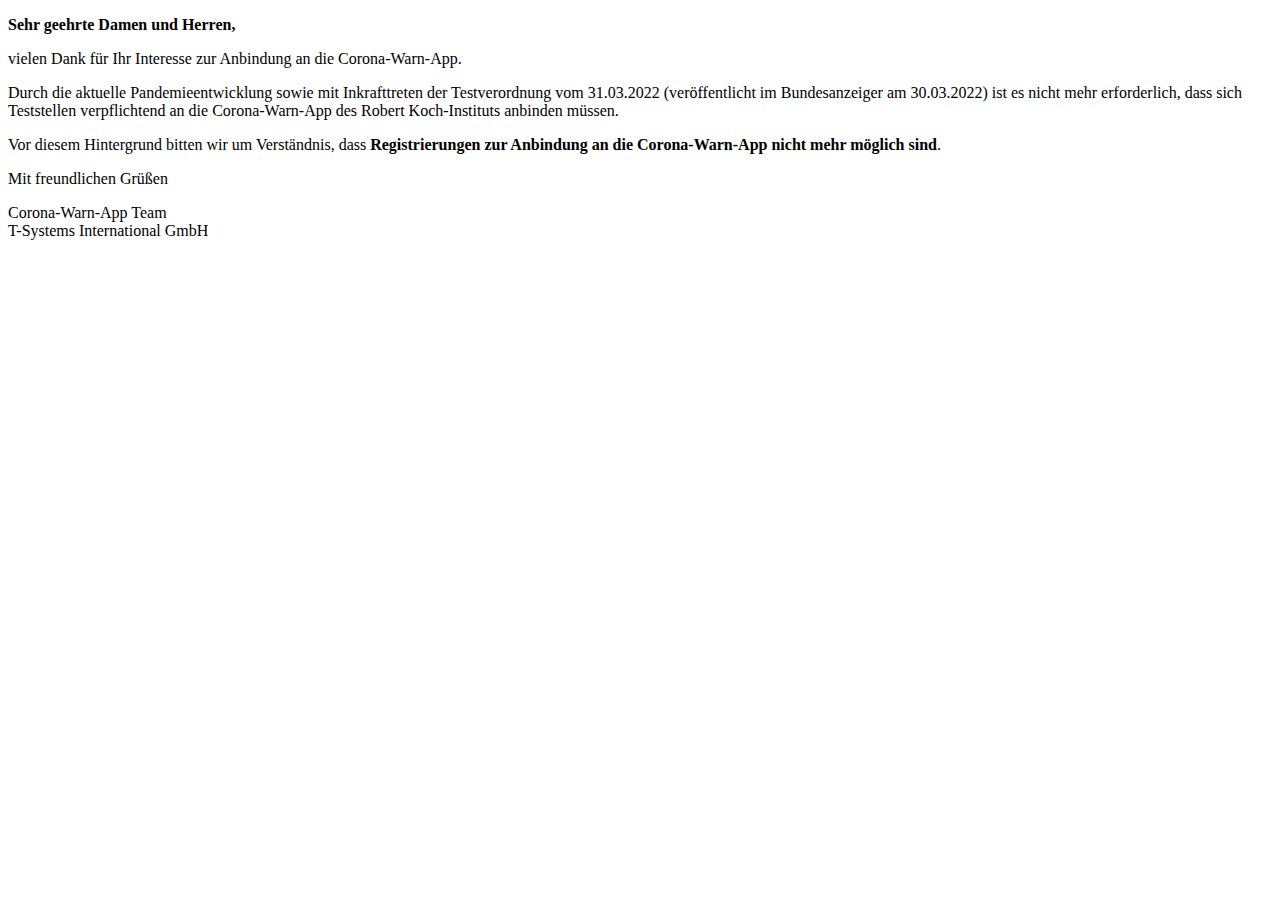
<file: src/main/resources/templates/index.html>
<!DOCTYPE html>
<html lang="de" xmlns:th="http://www.thymeleaf.org" xmlns="http://www.w3.org/1999/html">
<head th:replace="fragments/common :: common-head"></head>
<body>
<!-- Header -->
<div th:replace="fragments/common :: common-header"></div>

<div class="container pb-3">
    <p><strong>Sehr geehrte Damen und Herren,</strong></p>

    <p>vielen Dank für Ihr Interesse zur Anbindung an die Corona-Warn-App.</p>

    <p>Durch die aktuelle Pandemieentwicklung sowie mit Inkrafttreten der Testverordnung vom
           31.03.2022 (veröffentlicht im Bundesanzeiger am 30.03.2022) ist es nicht mehr
        erforderlich, dass sich Teststellen verpflichtend an die Corona-Warn-App des Robert
        Koch-Instituts anbinden müssen.</p>

    <p>Vor diesem Hintergrund bitten wir um Verständnis, dass <strong>Registrierungen zur
                                                                                     Anbindung an
                                                                                 die
        Corona-Warn-App nicht mehr möglich sind</strong>.</p>


    <p>Mit freundlichen Grüßen</p>

    <p>Corona-Warn-App Team<br>
        T-Systems International GmbH</p>

</div>


<div th:replace="fragments/common :: common-footer"></div>


</body>
</html>
</file>
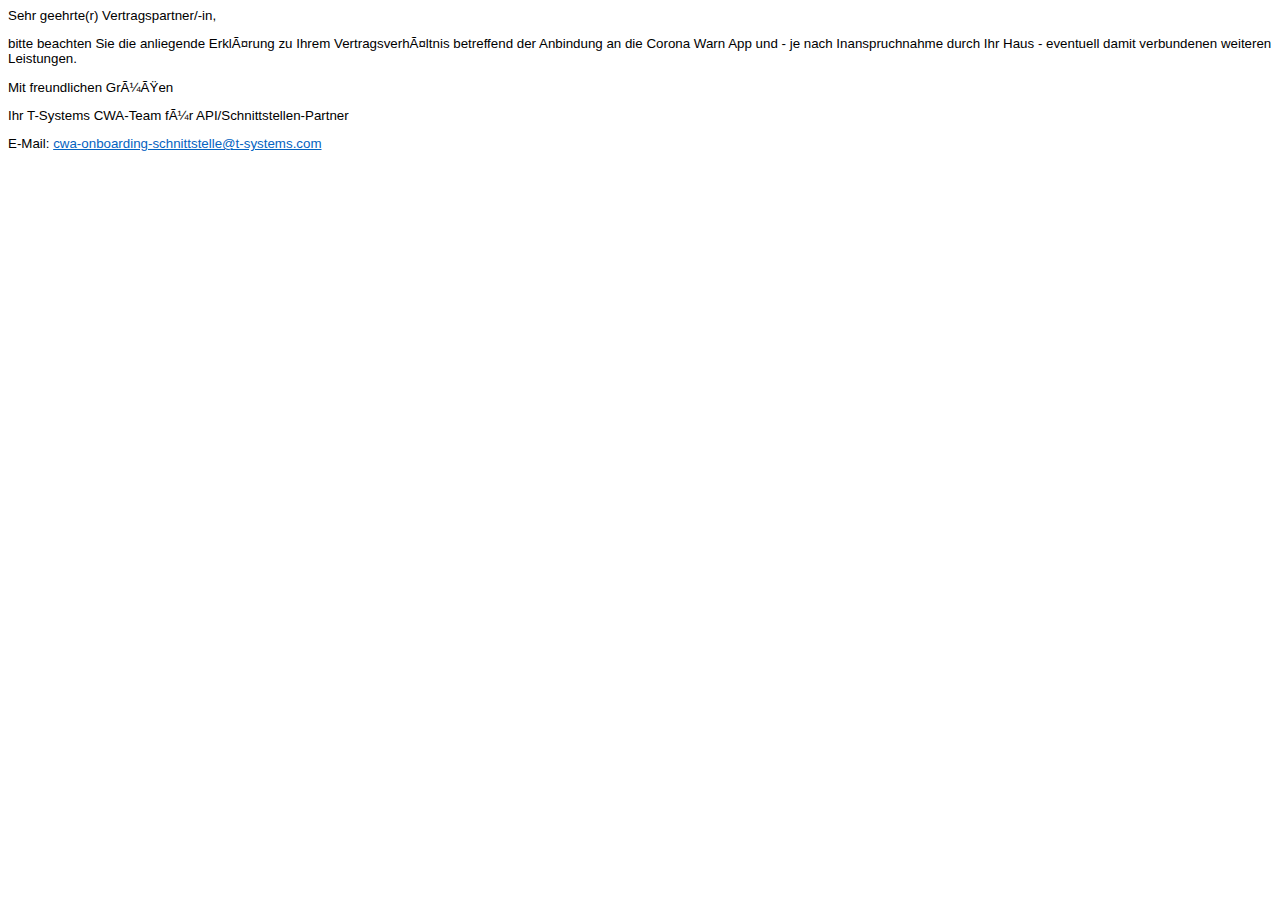
<file: src/main/resources/mail/cancellation.api.html>
<html>

<head>
<meta http-equiv=Content-Type content="text/html; charset=uft-8">
<meta name=Generator content="Microsoft Word 15 (filtered)">
<style>
<!--
 /* Font Definitions */
 @font-face
	{font-family:"Cambria Math";
	panose-1:2 4 5 3 5 4 6 3 2 4;}
@font-face
	{font-family:Calibri;
	panose-1:2 15 5 2 2 2 4 3 2 4;}
@font-face
	{font-family:"Calibri Light";
	panose-1:2 15 3 2 2 2 4 3 2 4;}
 /* Style Definitions */
 p.MsoNormal, li.MsoNormal, div.MsoNormal
	{margin-top:0cm;
	margin-right:0cm;
	margin-bottom:10.0pt;
	margin-left:0cm;
	line-height:115%;
	font-size:11.0pt;
	font-family:"Calibri",sans-serif;}
a:link, span.MsoHyperlink
	{color:#0563C1;
	text-decoration:underline;}
.MsoChpDefault
	{font-family:"Calibri",sans-serif;}
.MsoPapDefault
	{margin-bottom:8.0pt;
	line-height:107%;}
@page WordSection1
	{size:595.3pt 841.9pt;
	margin:70.85pt 70.85pt 2.0cm 70.85pt;}
div.WordSection1
	{page:WordSection1;}
-->
</style>

</head>

<body lang=DE link="#0563C1" vlink="#954F72" style='word-wrap:break-word'>

<div class=WordSection1>

<p class=MsoNormal style='line-height:normal'><span style='font-size:10.0pt;
font-family:"Calibri Light",sans-serif'>Sehr geehrte(r)
Vertragspartner/-in,&nbsp;&nbsp;&nbsp;&nbsp;&nbsp;&nbsp; </span></p>

<p class=MsoNormal style='line-height:normal'><span style='font-size:10.0pt;
font-family:"Calibri Light",sans-serif'>bitte beachten Sie die anliegende
Erklärung zu Ihrem Vertragsverhältnis betreffend der Anbindung an die Corona
Warn App und - je nach Inanspruchnahme durch Ihr Haus - eventuell damit
verbundenen weiteren Leistungen.</span></p>

<p class=MsoNormal style='line-height:normal'><span style='font-size:10.0pt;
font-family:"Calibri Light",sans-serif'>Mit freundlichen Grüßen</span></p>

<p class=MsoNormal style='line-height:normal'><span style='font-size:10.0pt;
font-family:"Calibri Light",sans-serif'>Ihr T-Systems CWA-Team für
API/Schnittstellen-Partner</span></p>

<p class=MsoNormal><span style='font-size:10.0pt;line-height:115%;font-family:
"Calibri Light",sans-serif'>E-Mail: </span><a
href="mailto:cwa-onboarding-schnittstelle@t-systems.com"><span
style='font-size:10.0pt;line-height:115%;font-family:"Calibri Light",sans-serif'>cwa-onboarding-schnittstelle@t-systems.com</span></a></p>

</div>

</body>

</html>
</file>
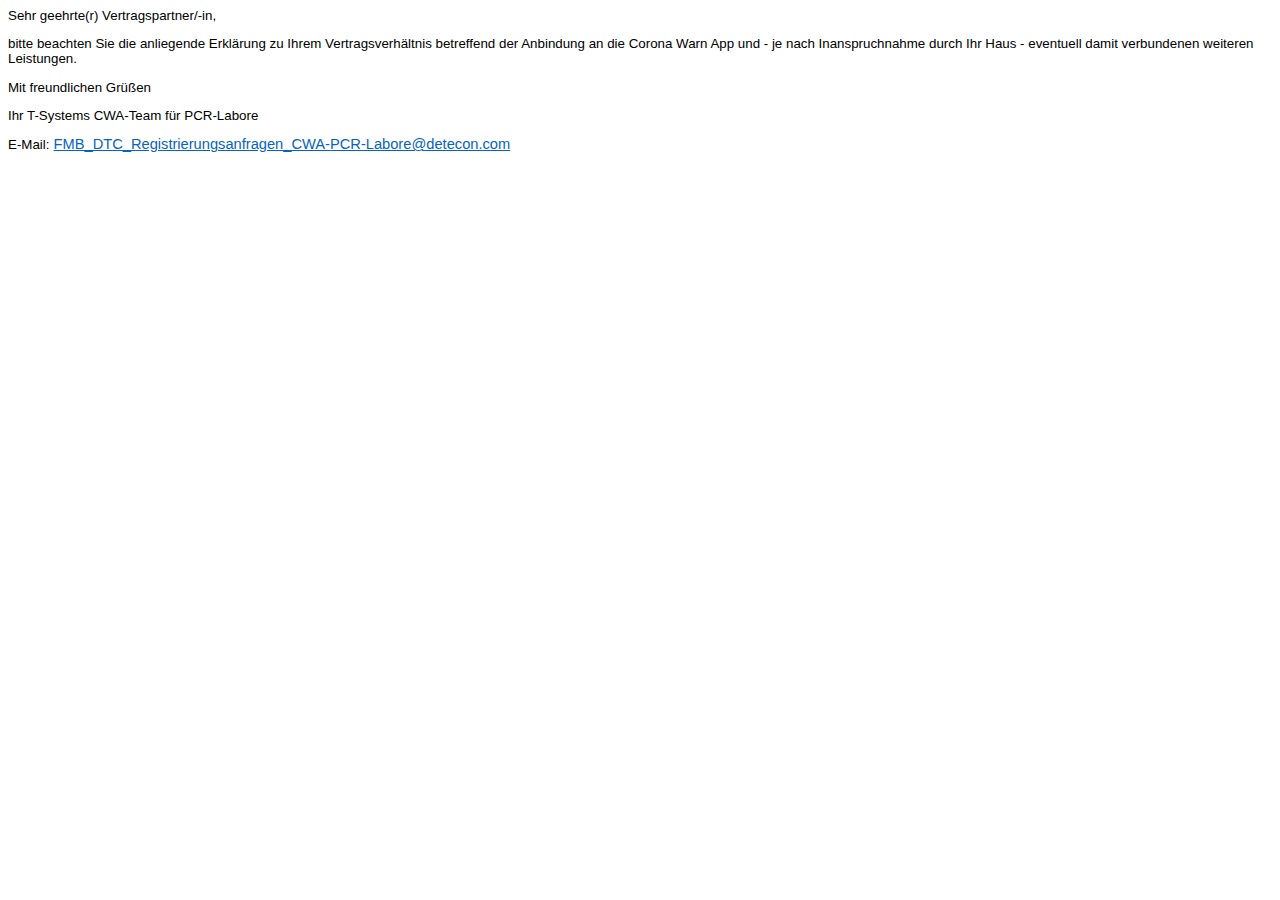
<file: src/main/resources/mail/cancellation.labor.html>
<html>

<head>
<meta http-equiv=Content-Type content="text/html; charset=utf-8">
<meta name=Generator content="Microsoft Word 15 (filtered)">
<style>
<!--
 /* Font Definitions */
 @font-face
	{font-family:"Cambria Math";
	panose-1:2 4 5 3 5 4 6 3 2 4;}
@font-face
	{font-family:Calibri;
	panose-1:2 15 5 2 2 2 4 3 2 4;}
@font-face
	{font-family:"Calibri Light";
	panose-1:2 15 3 2 2 2 4 3 2 4;}
 /* Style Definitions */
 p.MsoNormal, li.MsoNormal, div.MsoNormal
	{margin-top:0cm;
	margin-right:0cm;
	margin-bottom:10.0pt;
	margin-left:0cm;
	line-height:115%;
	font-size:11.0pt;
	font-family:"Calibri",sans-serif;}
a:link, span.MsoHyperlink
	{color:#0563C1;
	text-decoration:underline;}
.MsoChpDefault
	{font-family:"Calibri",sans-serif;}
.MsoPapDefault
	{margin-bottom:8.0pt;
	line-height:107%;}
@page WordSection1
	{size:595.3pt 841.9pt;
	margin:70.85pt 70.85pt 2.0cm 70.85pt;}
div.WordSection1
	{page:WordSection1;}
-->
</style>

</head>

<body lang=DE link="#0563C1" vlink="#954F72" style='word-wrap:break-word'>

<div class=WordSection1>

<p class=MsoNormal style='line-height:normal'><span style='font-size:10.0pt;
font-family:"Calibri Light",sans-serif'>Sehr geehrte(r)
Vertragspartner/-in,&nbsp;&nbsp;&nbsp;&nbsp;&nbsp;&nbsp; </span></p>

<p class=MsoNormal style='line-height:normal'><span style='font-size:10.0pt;
font-family:"Calibri Light",sans-serif'>bitte beachten Sie die anliegende
Erklärung zu Ihrem Vertragsverhältnis betreffend der Anbindung an die Corona
Warn App und - je nach Inanspruchnahme durch Ihr Haus - eventuell damit
verbundenen weiteren Leistungen.</span></p>

<p class=MsoNormal style='line-height:normal'><span style='font-size:10.0pt;
font-family:"Calibri Light",sans-serif'>Mit freundlichen Grüßen</span></p>

<p class=MsoNormal style='line-height:normal'><span style='font-size:10.0pt;
font-family:"Calibri Light",sans-serif'>Ihr T-Systems CWA-Team für PCR-Labore</span></p>

<p class=MsoNormal><span style='font-size:10.0pt;line-height:115%;font-family:
"Calibri Light",sans-serif'>E-Mail:</span> <a
href="mailto:FMB_DTC_Registrierungsanfragen_CWA-PCR-Labore@detecon.com"><span
style='font-family:"Arial",sans-serif'>FMB_DTC_Registrierungsanfragen_CWA-PCR-Labore@detecon.com</span></a></p>

</div>

</body>

</html>
</file>
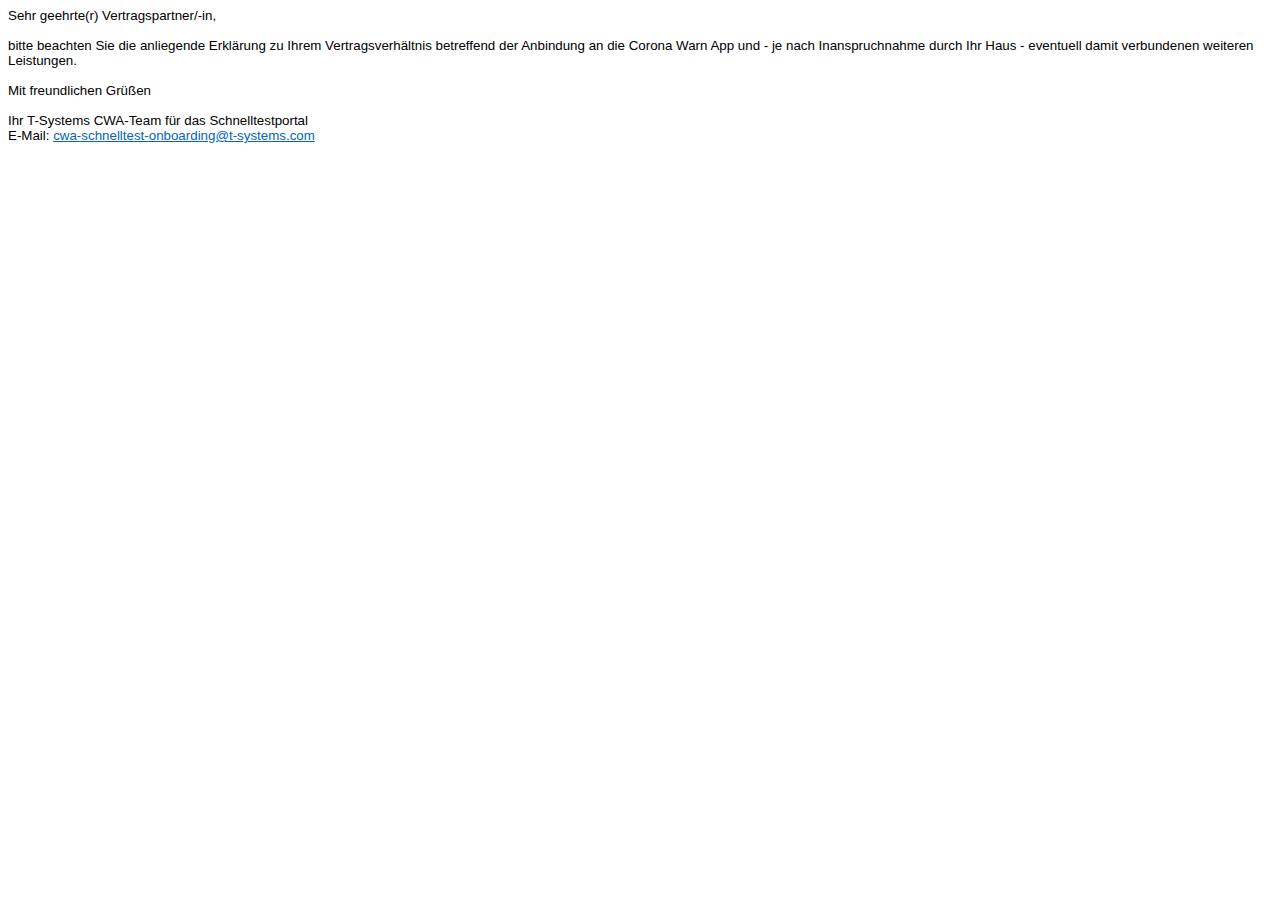
<file: src/main/resources/mail/cancellation.portal.html>
<html>

<head>
<meta http-equiv=Content-Type content="text/html; charset=utf-8">
<meta name=Generator content="Microsoft Word 15 (filtered)">
<style>
<!--
 /* Font Definitions */
 @font-face
	{font-family:"Cambria Math";
	panose-1:2 4 5 3 5 4 6 3 2 4;}
@font-face
	{font-family:Calibri;
	panose-1:2 15 5 2 2 2 4 3 2 4;}
@font-face
	{font-family:"Calibri Light";
	panose-1:2 15 3 2 2 2 4 3 2 4;}
 /* Style Definitions */
 p.MsoNormal, li.MsoNormal, div.MsoNormal
	{margin-top:0cm;
	margin-right:0cm;
	margin-bottom:10.0pt;
	margin-left:0cm;
	line-height:115%;
	font-size:11.0pt;
	font-family:"Calibri",sans-serif;}
a:link, span.MsoHyperlink
	{color:#0563C1;
	text-decoration:underline;}
.MsoChpDefault
	{font-family:"Calibri",sans-serif;}
.MsoPapDefault
	{margin-bottom:8.0pt;
	line-height:107%;}
@page WordSection1
	{size:595.3pt 841.9pt;
	margin:70.85pt 70.85pt 2.0cm 70.85pt;}
div.WordSection1
	{page:WordSection1;}
-->
</style>

</head>

<body lang=DE link="#0563C1" vlink="#954F72" style='word-wrap:break-word'>

<div class=WordSection1>

<p class=MsoNormal style='margin-bottom:0cm;line-height:normal'><span
style='font-size:10.0pt;font-family:"Calibri Light",sans-serif'>Sehr geehrte(r)
Vertragspartner/-in,</span></p>

<p class=MsoNormal style='margin-bottom:0cm;line-height:normal'><span
style='font-size:10.0pt;font-family:"Calibri Light",sans-serif'>&nbsp;&nbsp;&nbsp;&nbsp;&nbsp;&nbsp;
</span></p>

<p class=MsoNormal style='margin-bottom:0cm;line-height:normal'><span
style='font-size:10.0pt;font-family:"Calibri Light",sans-serif'>bitte beachten
Sie die anliegende Erklärung zu Ihrem Vertragsverhältnis betreffend der
Anbindung an die Corona Warn App und - je nach Inanspruchnahme durch Ihr Haus -
eventuell damit verbundenen weiteren Leistungen.</span></p>

<p class=MsoNormal style='margin-bottom:0cm;line-height:normal'><span
style='font-size:10.0pt;font-family:"Calibri Light",sans-serif'>&nbsp;</span></p>

<p class=MsoNormal style='margin-bottom:0cm;line-height:normal'><span
style='font-size:10.0pt;font-family:"Calibri Light",sans-serif'>Mit
freundlichen Grüßen</span></p>

<p class=MsoNormal style='margin-bottom:0cm;line-height:normal'><span
style='font-size:10.0pt;font-family:"Calibri Light",sans-serif'>&nbsp;</span></p>

<p class=MsoNormal style='margin-bottom:0cm;line-height:normal'><span
style='font-size:10.0pt;font-family:"Calibri Light",sans-serif'>Ihr T-Systems
CWA-Team für das Schnelltestportal</span></p>

<p class=MsoNormal><span style='font-size:10.0pt;line-height:115%;font-family:
"Calibri Light",sans-serif'>E-Mail: </span><a
href="mailto:cwa-schnelltest-onboarding@t-systems.com"><span style='font-size:
10.0pt;line-height:115%;font-family:"Calibri Light",sans-serif;color:#0563C1'>cwa-schnelltest-onboarding@t-systems.com</span></a></p>

</div>

</body>

</html>
</file>
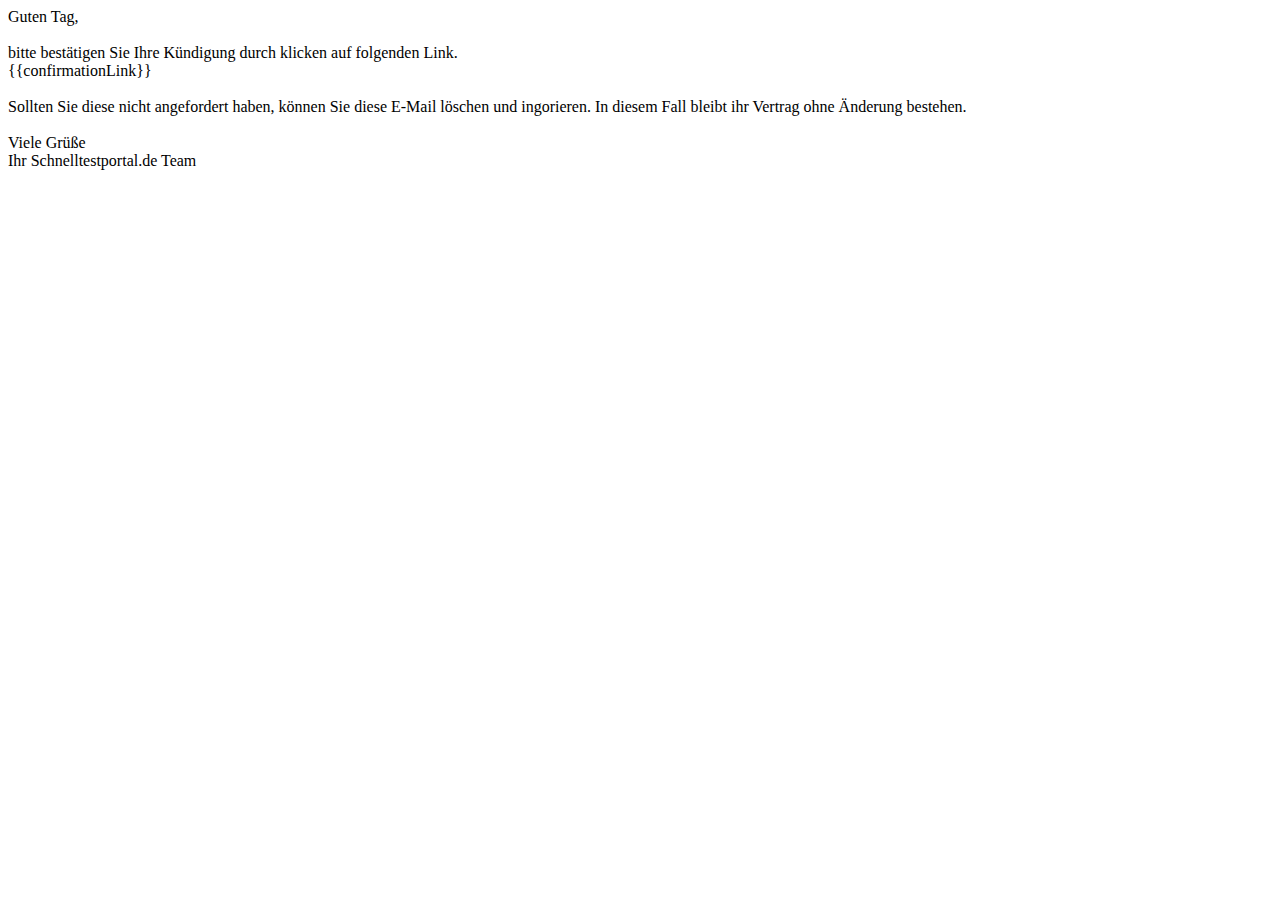
<file: src/main/resources/mail/confirmation.template.html>
<html lang="de">
<head>
    <meta charset="UTF-8">
    <title>Kündigungsbestätigung</title>
</head>
<body>
Guten Tag,<br>
<br>
bitte bestätigen Sie Ihre Kündigung durch klicken auf folgenden Link.<br>
{{confirmationLink}}<br>
<br>
Sollten Sie diese nicht angefordert haben, können Sie diese E-Mail löschen und ingorieren.
In diesem Fall bleibt ihr Vertrag ohne Änderung bestehen.<br>
<br>
Viele Grüße<br>
Ihr Schnelltestportal.de Team<br>
</body>
</html>
</file>
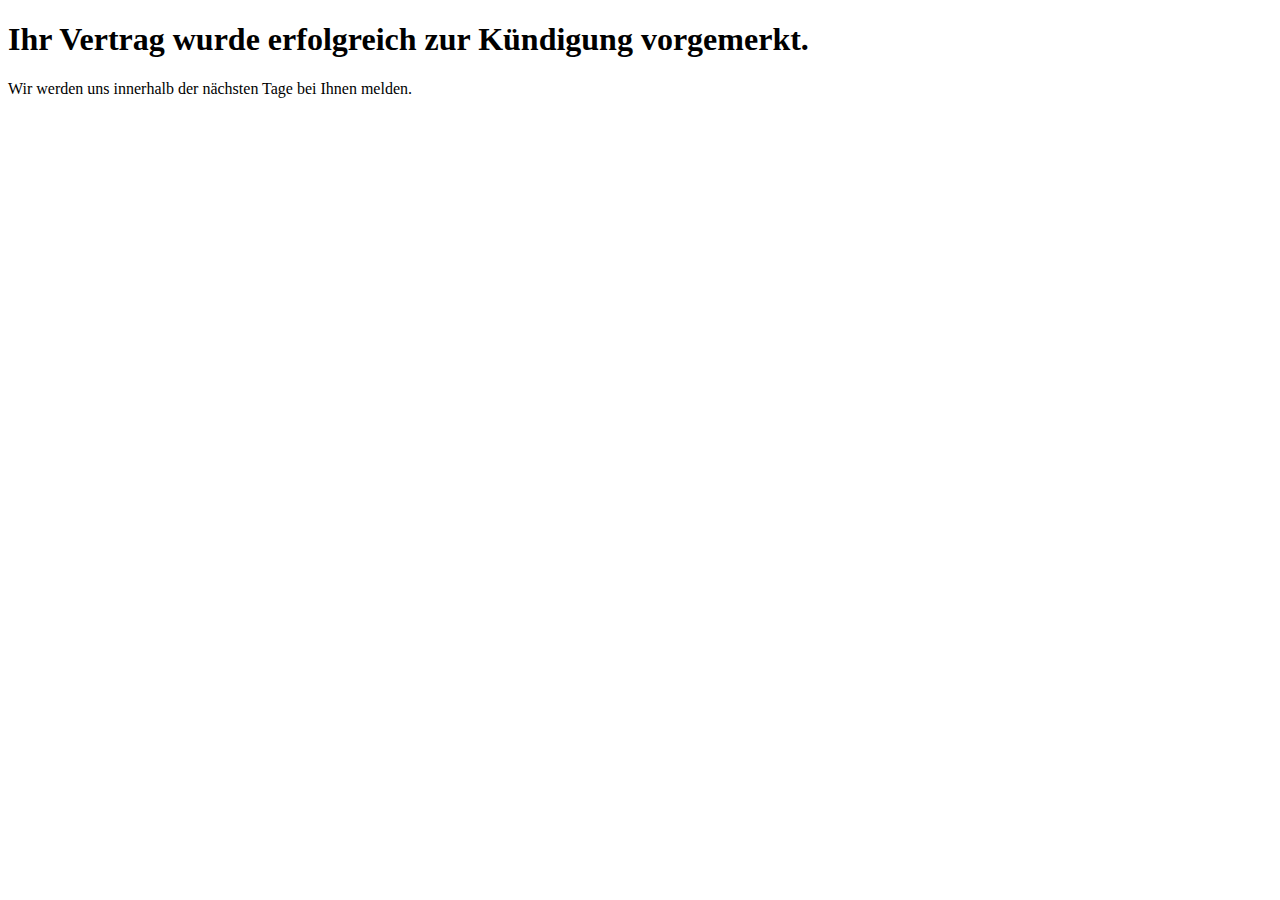
<file: src/main/resources/templates/approved.html>
<!DOCTYPE html>
<html lang="de" xmlns:th="http://www.thymeleaf.org" xmlns="http://www.w3.org/1999/html">
<head th:replace="fragments/common :: common-head"></head>
<body>
<!-- Header -->
<div th:replace="fragments/common :: common-header"></div>

<div class="container pb-3 text-center">
    <h1>Ihr Vertrag wurde erfolgreich zur Kündigung vorgemerkt.</h1>
    <span>Wir werden uns innerhalb der nächsten Tage bei Ihnen melden.</span>
</div>

<div th:replace="fragments/common :: common-footer"></div>


</body>
</html>
</file>
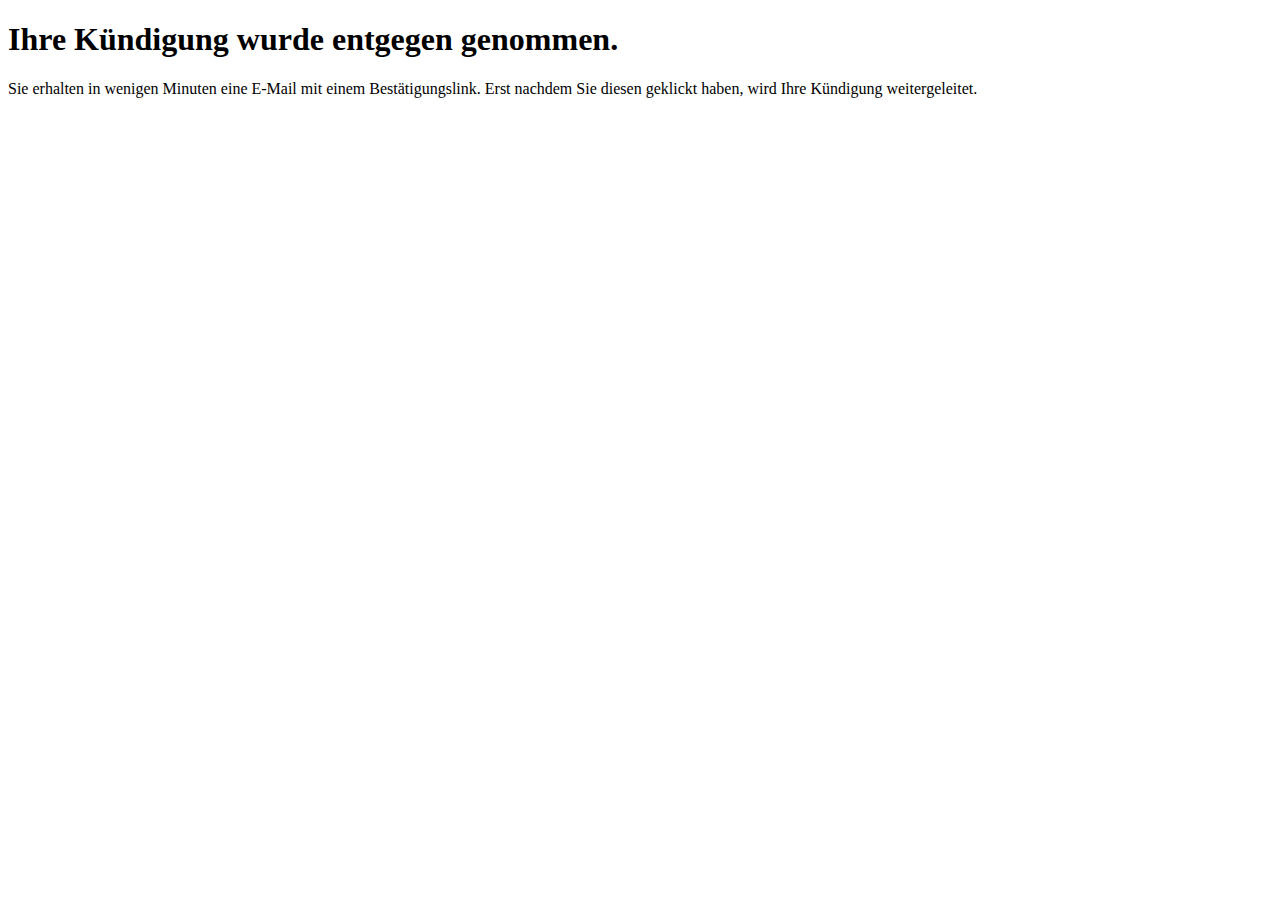
<file: src/main/resources/templates/confirmation.html>
<!DOCTYPE html>
<html lang="de" xmlns:th="http://www.thymeleaf.org" xmlns="http://www.w3.org/1999/html">
<head th:replace="fragments/common :: common-head"></head>
<body>
<!-- Header -->
<div th:replace="fragments/common :: common-header"></div>

<div class="container pb-3 text-center">
    <h1>Ihre Kündigung wurde entgegen genommen.</h1>
    <span>Sie erhalten in wenigen Minuten eine E-Mail mit einem Bestätigungslink. Erst nachdem Sie diesen geklickt haben, wird Ihre Kündigung weitergeleitet.</span>
</div>

<div th:replace="fragments/common :: common-footer"></div>


</body>
</html>
</file>
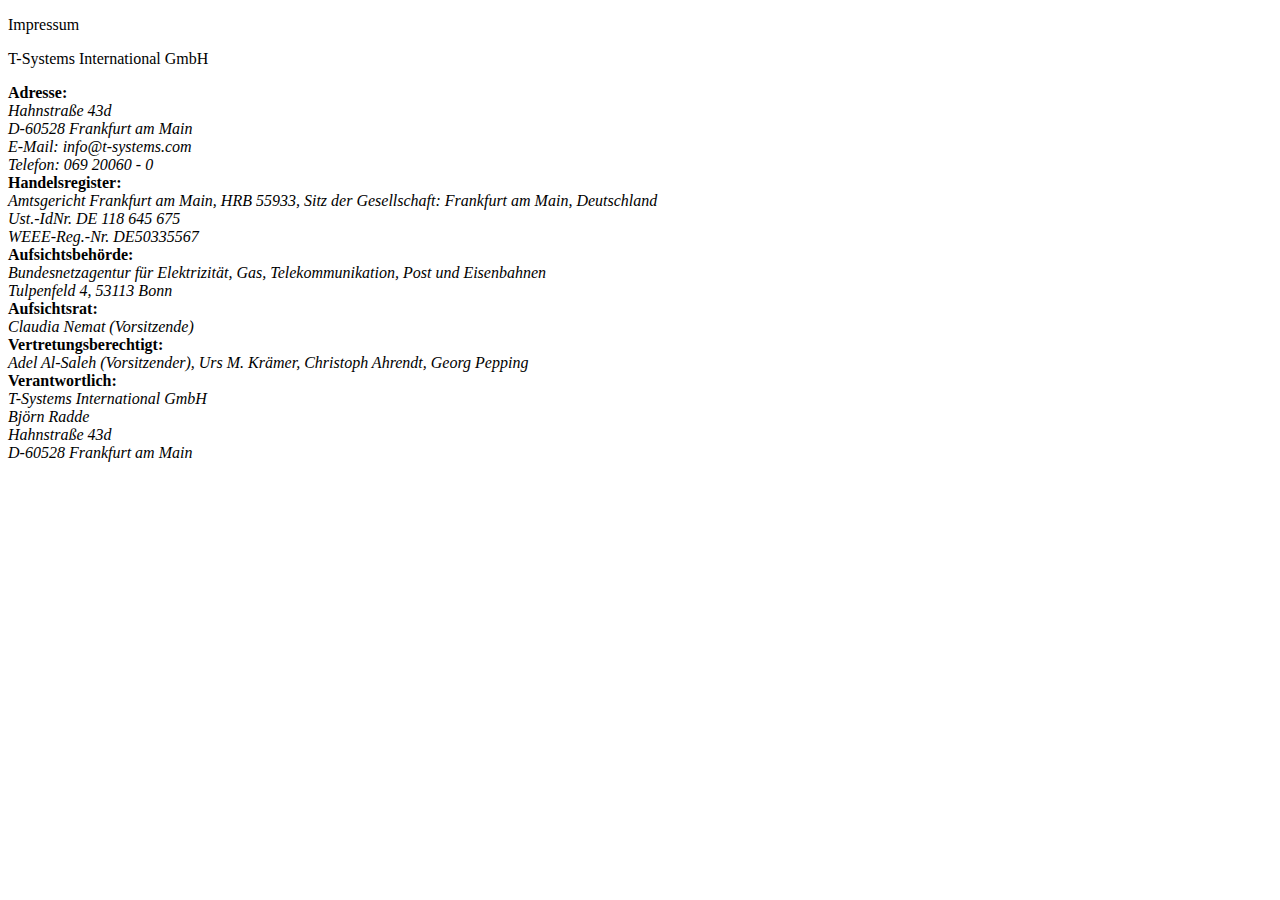
<file: src/main/resources/templates/impressum.html>
<!DOCTYPE html>
<html lang="de" xmlns:th="http://www.thymeleaf.org" xmlns="http://www.w3.org/1999/html">
<head th:replace="fragments/common :: common-head"></head>
<body>
<div th:replace="fragments/common :: common-header"></div>

<div class="container content">
    <p class="lead">Impressum</p>
    <p>T-Systems International GmbH</p>


    <span><strong>Adresse:</strong></span>
    <address>
        Hahnstraße 43d<br>
        D-60528 Frankfurt am Main<br>
        E-Mail: info@t-systems.com<br>
        Telefon: 069 20060 - 0<br>
    </address>

    <span><strong>Handelsregister:</strong></span>
    <address>
        Amtsgericht Frankfurt am Main, HRB 55933, Sitz der Gesellschaft: Frankfurt am Main, Deutschland<br>
        Ust.-IdNr. DE 118 645 675<br>
        WEEE-Reg.-Nr. DE50335567<br>
    </address>


    <span><strong>Aufsichtsbehörde:</strong></span>
    <address>
        Bundesnetzagentur für Elektrizität, Gas, Telekommunikation, Post und Eisenbahnen<br>
        Tulpenfeld 4, 53113 Bonn<br>
    </address>


    <span><strong>Aufsichtsrat:</strong></span>
    <address>
        Claudia Nemat (Vorsitzende)<br>
    </address>

    <span><strong>Vertretungsberechtigt:</strong></span>
    <address>
        Adel Al-Saleh (Vorsitzender), Urs M. Krämer, Christoph Ahrendt, Georg Pepping<br>
    </address>


    <span><strong>Verantwortlich:</strong></span>
    <address>
        T-Systems International GmbH<br>
        Björn Radde<br>
        Hahnstraße 43d<br>
        D-60528 Frankfurt am Main<br>
    </address>
</div>

<div th:replace="fragments/common :: common-footer"></div>
</body>
</html>
</file>
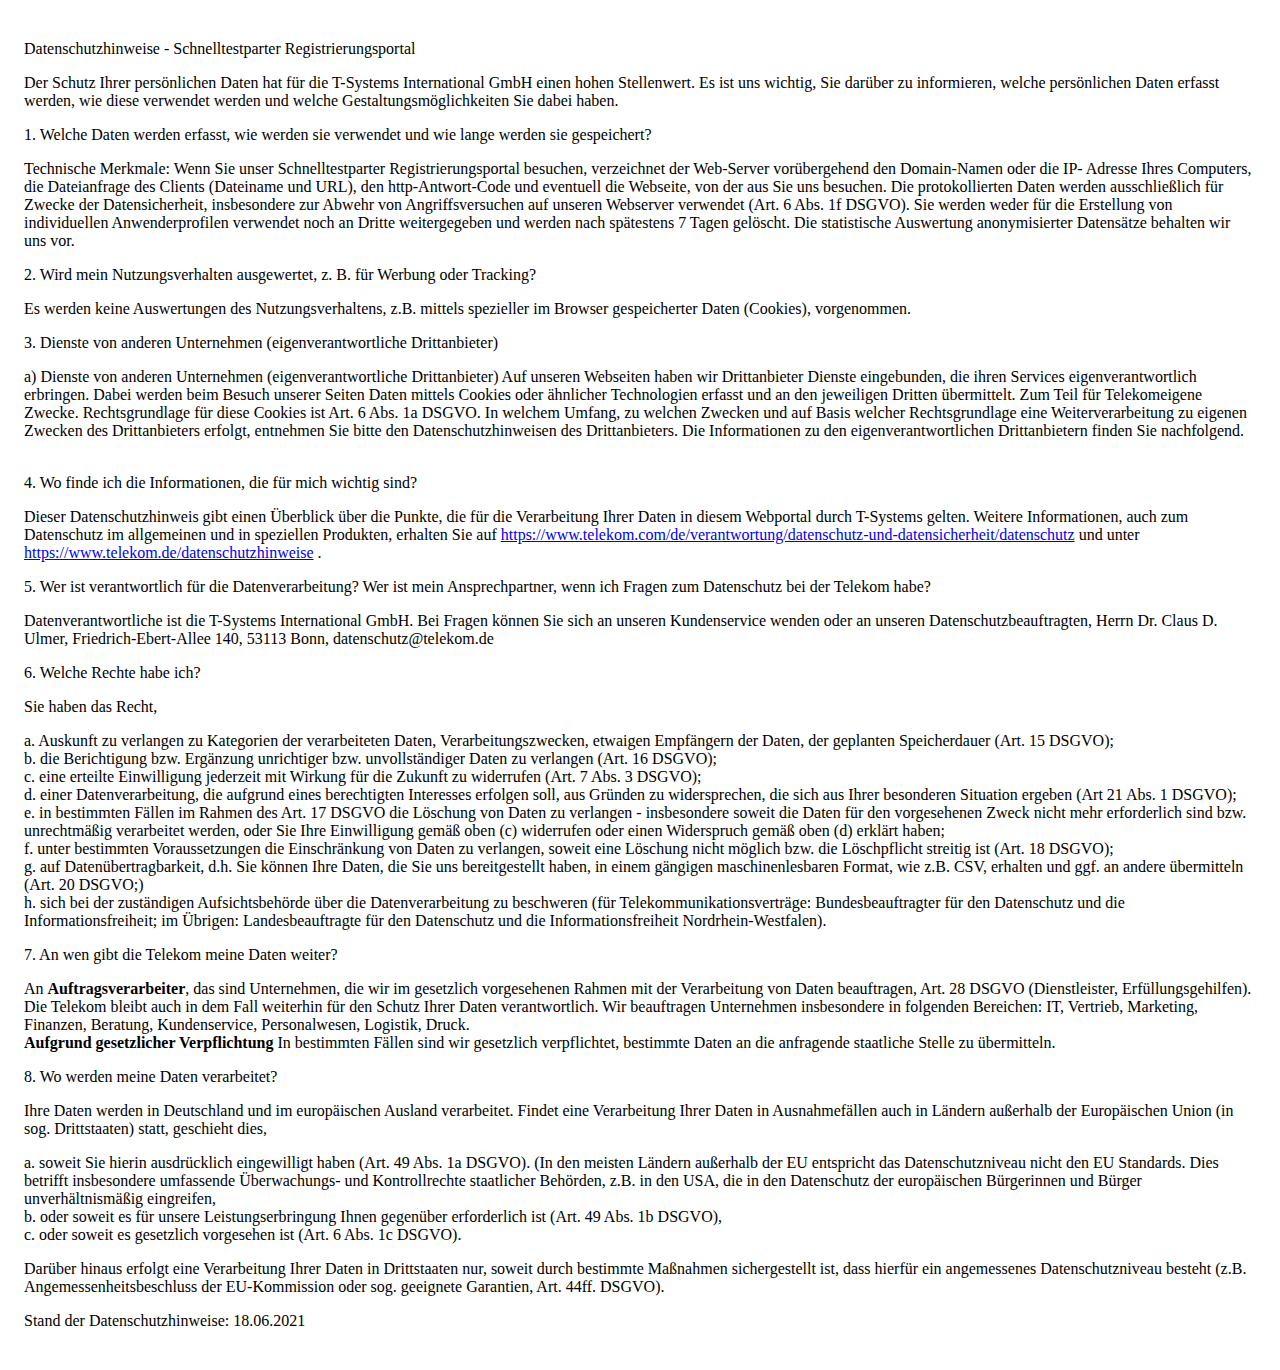
<file: src/main/resources/templates/privacy.html>
<!DOCTYPE html>
<html lang="de" xmlns:th="http://www.thymeleaf.org" xmlns="http://www.w3.org/1999/html">
<head th:replace="fragments/common :: common-head"></head>
<body>
<!-- Header -->
<div th:replace="fragments/common :: common-header"></div>
<div style="padding: 1rem">
    <p class="lead">Datenschutzhinweise - Schnelltestparter Registrierungsportal</p>
    <p>Der Schutz Ihrer persönlichen Daten hat für die T-Systems International GmbH einen hohen Stellenwert. Es ist uns
        wichtig, Sie darüber zu informieren, welche persönlichen Daten erfasst werden, wie diese verwendet werden und
        welche Gestaltungsmöglichkeiten Sie dabei haben.</p>
    <p class="lead">1. Welche Daten werden erfasst, wie werden sie verwendet und wie lange werden sie gespeichert?</p>
    Technische Merkmale: Wenn Sie unser Schnelltestparter Registrierungsportal besuchen, verzeichnet der Web-Server vorübergehend den
    Domain-Namen oder die IP- Adresse Ihres Computers, die Dateianfrage des Clients (Dateiname und URL), den
    http-Antwort-Code und eventuell die Webseite, von der aus Sie uns besuchen. Die protokollierten Daten werden
    ausschließlich für Zwecke der Datensicherheit, insbesondere zur Abwehr von Angriffsversuchen auf unseren Webserver
    verwendet (Art. 6 Abs. 1f DSGVO). Sie werden weder für die Erstellung von individuellen Anwenderprofilen verwendet
    noch an Dritte weitergegeben und werden nach spätestens 7 Tagen gelöscht. Die statistische Auswertung anonymisierter
    Datensätze behalten wir uns vor.
    <p class="lead">2. Wird mein Nutzungsverhalten ausgewertet, z. B. für Werbung oder Tracking?</p>
    Es werden keine Auswertungen des Nutzungsverhaltens, z.B. mittels spezieller im Browser gespeicherter Daten
    (Cookies), vorgenommen.<br>

    <p class="lead">3. Dienste von anderen Unternehmen (eigenverantwortliche Drittanbieter)</p>
    a) Dienste von anderen Unternehmen (eigenverantwortliche Drittanbieter)
    Auf unseren Webseiten haben wir Drittanbieter Dienste eingebunden, die ihren Services eigenverantwortlich erbringen.
    Dabei werden beim Besuch unserer Seiten Daten mittels Cookies oder ähnlicher Technologien erfasst und an den
    jeweiligen Dritten übermittelt. Zum Teil für Telekomeigene Zwecke. Rechtsgrundlage für diese Cookies ist Art. 6 Abs.
    1a DSGVO. In welchem Umfang, zu welchen Zwecken und auf Basis welcher Rechtsgrundlage eine Weiterverarbeitung zu
    eigenen Zwecken des Drittanbieters erfolgt, entnehmen Sie bitte den Datenschutzhinweisen des Drittanbieters. Die
    Informationen zu den eigenverantwortlichen Drittanbietern finden Sie nachfolgend.<br><br>

    <p class="lead">4. Wo finde ich die Informationen, die für mich wichtig sind?</p>
    Dieser Datenschutzhinweis gibt einen Überblick über die Punkte, die für die Verarbeitung Ihrer Daten in diesem
    Webportal durch T-Systems gelten. Weitere Informationen, auch zum Datenschutz im allgemeinen und in speziellen
    Produkten, erhalten Sie auf <a
        href="https://www.telekom.com/de/verantwortung/datenschutz-und-datensicherheit/datenschutz">https://www.telekom.com/de/verantwortung/datenschutz-und-datensicherheit/datenschutz</a>
    und
    unter <a href="https://www.telekom.de/datenschutzhinweise">https://www.telekom.de/datenschutzhinweise</a> .

    <p class="lead">5. Wer ist verantwortlich für die Datenverarbeitung? Wer ist mein Ansprechpartner, wenn ich Fragen
        zum Datenschutz bei der Telekom habe?</p>
    Datenverantwortliche ist die T-Systems International GmbH. Bei Fragen können Sie sich an unseren Kundenservice
    wenden oder an unseren Datenschutzbeauftragten, Herrn Dr. Claus D. Ulmer, Friedrich-Ebert-Allee 140, 53113 Bonn,
    datenschutz@telekom.de
    <p class="lead">6. Welche Rechte habe ich?</p>
    <p>Sie haben das Recht,</p>
    a. Auskunft zu verlangen zu Kategorien der verarbeiteten Daten, Verarbeitungszwecken, etwaigen Empfängern der Daten,
    der geplanten Speicherdauer (Art. 15 DSGVO);<br>
    b. die Berichtigung bzw. Ergänzung unrichtiger bzw. unvollständiger Daten zu verlangen (Art. 16 DSGVO);<br>
    c. eine erteilte Einwilligung jederzeit mit Wirkung für die Zukunft zu widerrufen (Art. 7 Abs. 3 DSGVO);<br>
    d. einer Datenverarbeitung, die aufgrund eines berechtigten Interesses erfolgen soll, aus Gründen zu widersprechen,
    die sich aus Ihrer besonderen Situation ergeben (Art 21 Abs. 1 DSGVO);<br>
    e. in bestimmten Fällen im Rahmen des Art. 17 DSGVO die Löschung von Daten zu verlangen - insbesondere soweit die
    Daten für den vorgesehenen Zweck nicht mehr erforderlich sind bzw. unrechtmäßig verarbeitet werden, oder Sie Ihre
    Einwilligung gemäß oben (c) widerrufen oder einen Widerspruch gemäß oben (d) erklärt haben;<br>
    f. unter bestimmten Voraussetzungen die Einschränkung von Daten zu verlangen, soweit eine Löschung nicht möglich
    bzw. die Löschpflicht streitig ist (Art. 18 DSGVO);<br>
    g. auf Datenübertragbarkeit, d.h. Sie können Ihre Daten, die Sie uns bereitgestellt haben, in einem gängigen
    maschinenlesbaren Format, wie z.B. CSV, erhalten und ggf. an andere übermitteln (Art. 20 DSGVO;)<br>
    h. sich bei der zuständigen Aufsichtsbehörde über die Datenverarbeitung zu beschweren (für
    Telekommunikationsverträge: Bundesbeauftragter für den Datenschutz und die Informationsfreiheit; im Übrigen:
    Landesbeauftragte für den Datenschutz und die Informationsfreiheit Nordrhein-Westfalen).<br>

    <p class="lead">7. An wen gibt die Telekom meine Daten weiter?</p>
    An <strong>Auftragsverarbeiter</strong>, das sind Unternehmen, die wir im gesetzlich vorgesehenen Rahmen mit der
    Verarbeitung von
    Daten beauftragen, Art. 28 DSGVO (Dienstleister, Erfüllungsgehilfen). Die Telekom bleibt auch in dem Fall weiterhin
    für den Schutz Ihrer Daten verantwortlich. Wir beauftragen Unternehmen insbesondere in folgenden Bereichen: IT,
    Vertrieb, Marketing, Finanzen, Beratung, Kundenservice, Personalwesen, Logistik, Druck.<br>

    <strong>Aufgrund gesetzlicher Verpflichtung</strong>
    In bestimmten Fällen sind wir gesetzlich verpflichtet, bestimmte Daten an die anfragende staatliche Stelle zu
    übermitteln.
    <p class="lead">8. Wo werden meine Daten verarbeitet?</p>
    <p>Ihre Daten werden in Deutschland und im europäischen Ausland verarbeitet. Findet eine Verarbeitung Ihrer Daten in
        Ausnahmefällen auch in Ländern außerhalb der Europäischen Union (in sog. Drittstaaten) statt, geschieht
        dies,</p>
    a. soweit Sie hierin ausdrücklich eingewilligt haben (Art. 49 Abs. 1a DSGVO). (In den meisten Ländern außerhalb der
    EU entspricht das Datenschutzniveau nicht den EU Standards. Dies betrifft insbesondere umfassende Überwachungs- und
    Kontrollrechte staatlicher Behörden, z.B. in den USA, die in den Datenschutz der europäischen Bürgerinnen und Bürger
    unverhältnismäßig eingreifen,<br>
    b. oder soweit es für unsere Leistungserbringung Ihnen gegenüber erforderlich ist (Art. 49 Abs. 1b DSGVO),<br>
    c. oder soweit es gesetzlich vorgesehen ist (Art. 6 Abs. 1c DSGVO).<br>
    <p>Darüber hinaus erfolgt eine Verarbeitung Ihrer Daten in Drittstaaten nur, soweit durch bestimmte Maßnahmen
        sichergestellt ist, dass hierfür ein angemessenes Datenschutzniveau besteht (z.B. Angemessenheitsbeschluss der
        EU-Kommission oder sog. geeignete Garantien, Art. 44ff. DSGVO).</p>
    <p>Stand der Datenschutzhinweise: 18.06.2021</p>
</div>
<div th:replace="fragments/common :: common-footer"></div>

</body>
</html>
</file>
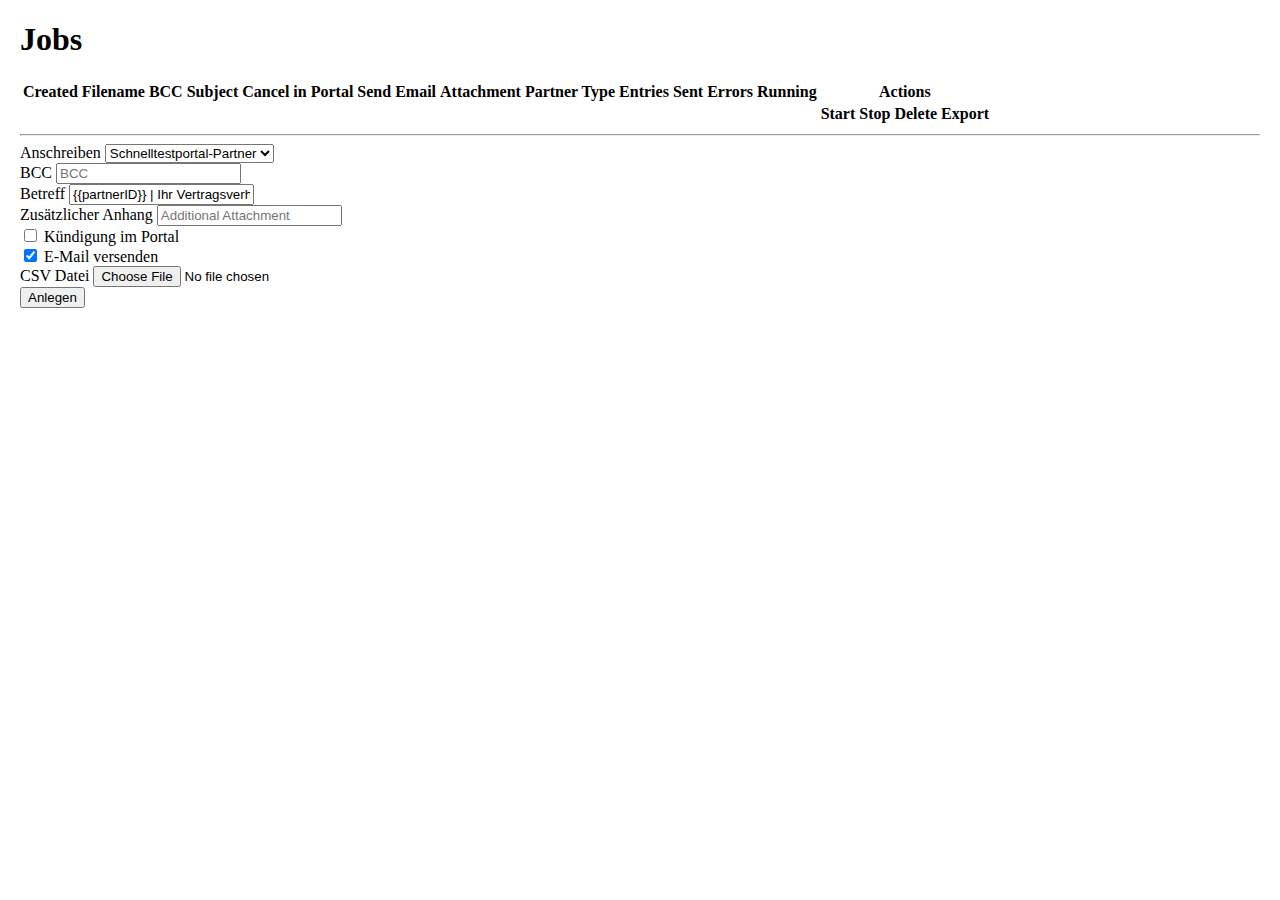
<file: src/main/resources/templates/cancellations/jobs.html>
<!DOCTYPE html>
<html lang="en" xmlns:th="http://www.thymeleaf.org">
<head>
    <meta charset="utf-8">
    <meta name="viewport" content="width=device-width, initial-scale=1">
    <title>Cancellations :: Jobs</title>
    <link href="https://cdn.jsdelivr.net/npm/bootstrap@5.0.2/dist/css/bootstrap.min.css" rel="stylesheet"
          integrity="sha384-EVSTQN3/azprG1Anm3QDgpJLIm9Nao0Yz1ztcQTwFspd3yD65VohhpuuCOmLASjC" crossorigin="anonymous">
</head>
<body style="margin: 20px">
    <h1>Jobs</h1>
    <table class="table">
        <thead>
        <tr>
            <th>Created</th>
            <th>Filename</th>
            <th>BCC</th>
            <th>Subject</th>
            <th>Cancel in Portal</th>
            <th>Send Email</th>
            <th>Attachment</th>
            <th>Partner Type</th>
            <th>Entries</th>
            <th>Sent</th>
            <th>Errors</th>
            <th>Running</th>
            <th>Actions</th>
        </tr>
        </thead>

        <tbody>
        <tr th:each="job : ${summaries}">
            <td th:text="${job.jobSummary.created}"></td>
            <td th:text="${job.jobSummary.filename}"></td>
            <td th:text="${job.jobSummary.bcc}"></td>
            <td th:text="${job.jobSummary.subject}"></td>
            <td th:text="${job.jobSummary.cancelInPortal}"></td>
            <td th:text="${job.jobSummary.sendEmail}"></td>
            <td th:text="${job.jobSummary.additionalAttachment}"></td>
            <td th:text="${job.jobSummary.partnerType}"></td>
            <td th:text="${job.jobSummary.entries}"></td>
            <td th:text="${job.jobSummary.sent}"></td>
            <td th:text="${job.jobSummary.errors}"></td>
            <td th:text="${job.running}"></td>

            <th>
                <a th:href="@{/cancellations/start/{id}(id=${job.jobSummary.uuid})}">Start</a>
                <a th:href="@{/cancellations/stop/{id}(id=${job.jobSummary.uuid})}">Stop</a>
                <a th:href="@{/cancellations/delete/{id}(id=${job.jobSummary.uuid})}">Delete</a>
                <a th:href="@{/cancellations/export/{id}(id=${job.jobSummary.uuid})}">Export</a>
            </th>
        </tr>
        </tbody>
    </table>

    <hr>

    <div class="row">
        <div class="col-4">
            <form th:action="@{/cancellations/upload}" method="post" enctype="multipart/form-data">
                <div class="mb-3">
                    <label for="partnerType" class="form-label">Anschreiben</label>
                    <select id="partnerType" name="partnerType" class="form-select">
                        <option value="portal">Schnelltestportal-Partner</option>
                        <option value="api">API-Partner</option>
                        <option value="labor">PCR-Labore</option>
                    </select>
                </div>

                <div class="mb-3">
                    <label for="bcc" class="form-label">BCC</label>
                    <input id="bcc" type="text" placeholder="BCC" name="bcc" class="form-control">

                </div>

                <div class="mb-3">
                    <label for="subject" class="form-label">Betreff</label>
                    <input id="subject" type="text" value="{{partnerID}} | Ihr Vertragsverhältnis zur Anbindung an die Corona Warn App"
                           name="subject" class="form-control">
                </div>

                <div class="mb-3">
                    <label for="additionalAttachment" class="form-label">Zusätzlicher Anhang</label>
                    <input id="additionalAttachment" type="text" placeholder="Additional Attachment"
                           name="additionalAttachment" class="form-control">
                </div>

                <div class="mb-3 form-check">
                    <input id="cancelInPortal" type="checkbox" name="cancelInPortal" class="form-check-input">
                    <label class="form-check-label" for="cancelInPortal">Kündigung im Portal</label>
                </div>

                <div class="mb-3 form-check">
                    <input id="sendEmail" type="checkbox" name="sendEmail" checked class="form-check-input">
                    <label class="form-check-label" for="sendEmail">E-Mail versenden</label>
                </div>

                <div class="mb-3">
                    <label for="inputFile" class="form-label">CSV Datei</label>
                    <input id="inputFile" type="file" name="file">
                </div>

                <button type="submit" class="btn btn-primary">Anlegen</button>
            </form>
        </div>
    </div>
</body>
</html>
</file>
